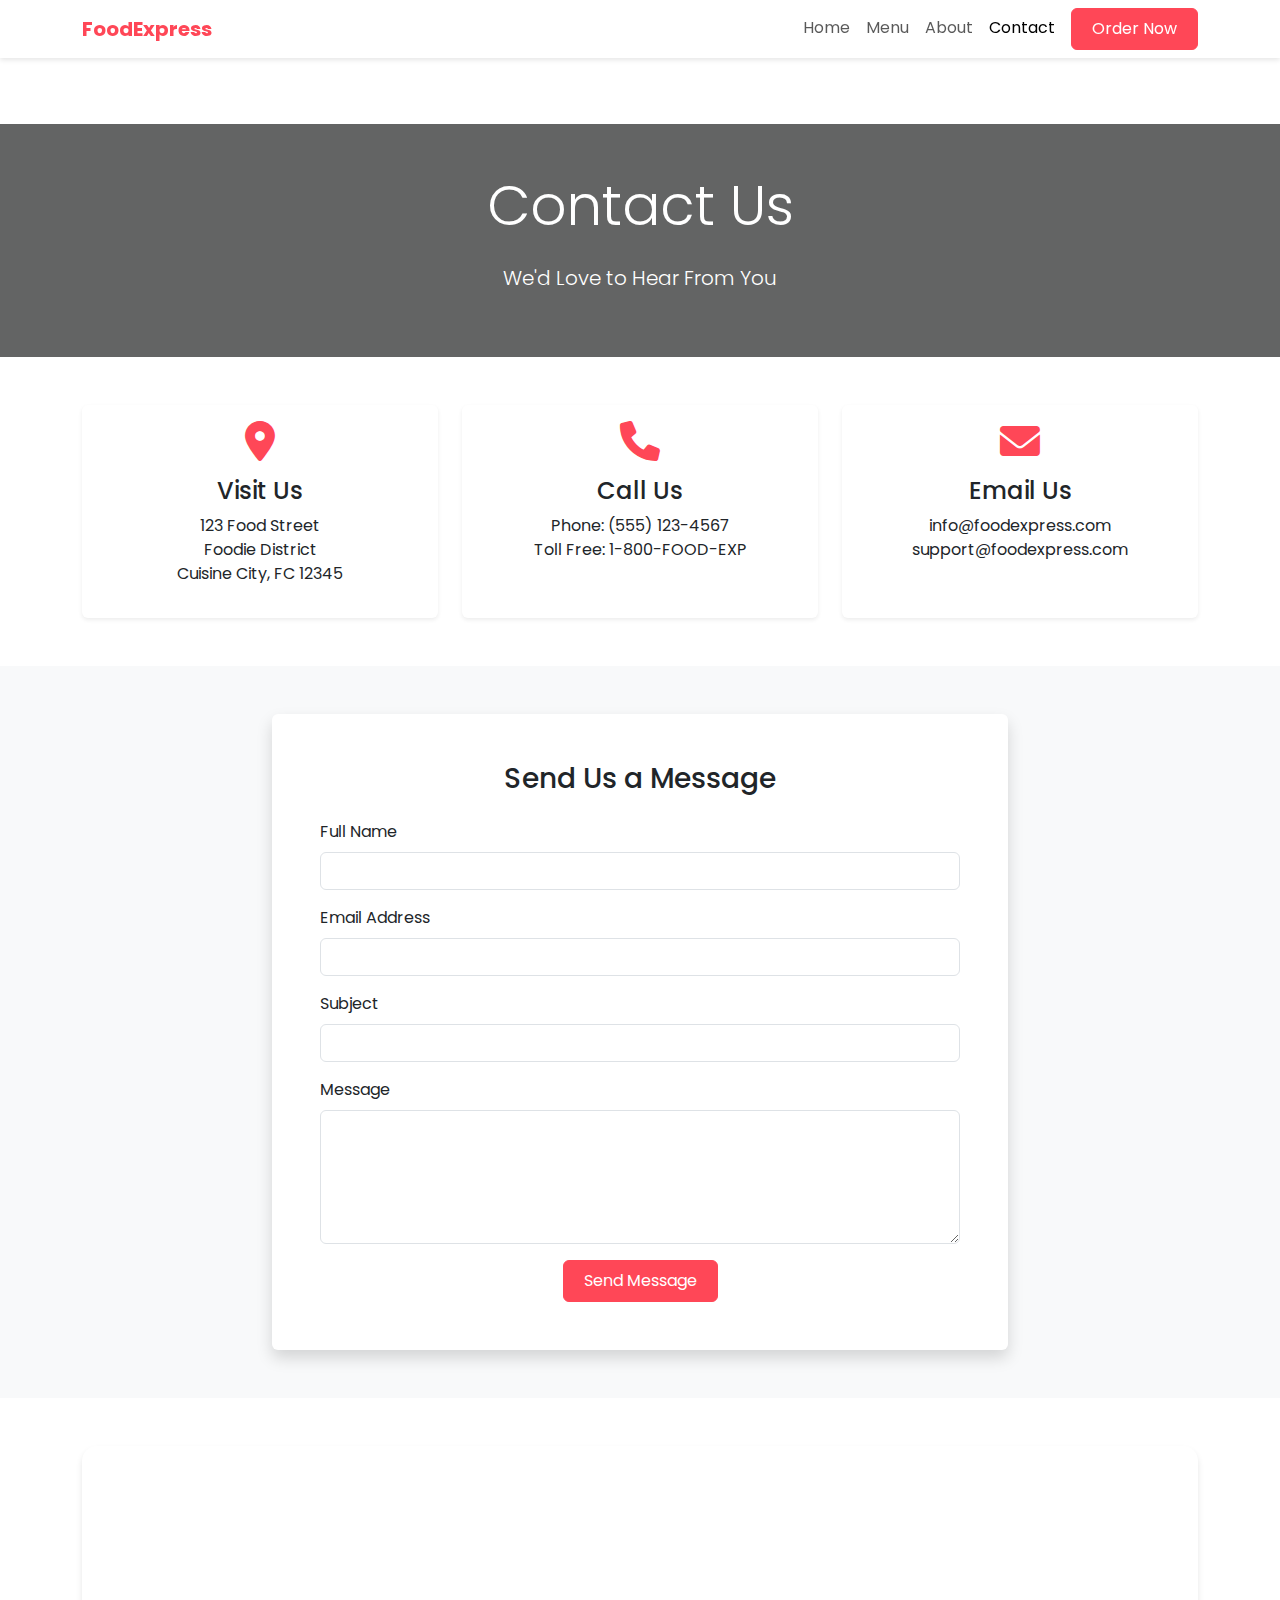
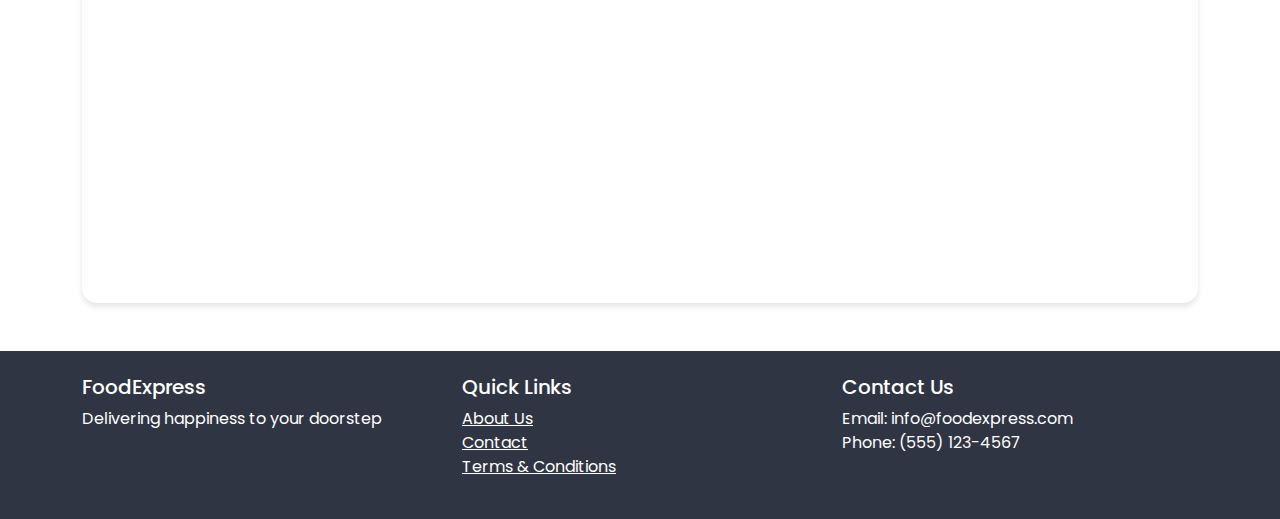
<file: contact.html>
<!DOCTYPE html>
<html lang="en">
<head>
    <meta charset="UTF-8">
    <meta name="viewport" content="width=device-width, initial-scale=1.0">
    <title>Contact Us - FoodExpress</title>
    <!-- Bootstrap CSS -->
    <link href="https://cdn.jsdelivr.net/npm/bootstrap@5.3.0/dist/css/bootstrap.min.css" rel="stylesheet">
    <!-- Font Awesome -->
    <link rel="stylesheet" href="https://cdnjs.cloudflare.com/ajax/libs/font-awesome/6.0.0/css/all.min.css">
    <!-- Google Fonts -->
    <link href="https://fonts.googleapis.com/css2?family=Poppins:wght@300;400;500;600;700&display=swap" rel="stylesheet">
    <!-- Custom CSS -->
    <link rel="stylesheet" href="styles.css">
</head>
<body>
    <!-- Navbar -->
    <nav class="navbar navbar-expand-lg navbar-light bg-white fixed-top">
        <div class="container">
            <a class="navbar-brand" href="index.html">FoodExpress</a>
            <button class="navbar-toggler" type="button" data-bs-toggle="collapse" data-bs-target="#navbarNav">
                <span class="navbar-toggler-icon"></span>
            </button>
            <div class="collapse navbar-collapse" id="navbarNav">
                <ul class="navbar-nav ms-auto">
                    <li class="nav-item">
                        <a class="nav-link" href="index.html">Home</a>
                    </li>
                    <li class="nav-item">
                        <a class="nav-link" href="menu.html">Menu</a>
                    </li>
                    <li class="nav-item">
                        <a class="nav-link" href="about.html">About</a>
                    </li>
                    <li class="nav-item">
                        <a class="nav-link active" href="contact.html">Contact</a>
                    </li>
                    <li class="nav-item">
                        <a class="btn btn-primary ms-2" href="order.html">Order Now</a>
                    </li>
                </ul>
            </div>
        </div>
    </nav>

    <!-- Contact Header -->
    <section class="page-header py-5 bg-light mt-5">
        <div class="container">
            <h1 class="display-4 text-center mb-4">Contact Us</h1>
            <p class="lead text-center">We'd Love to Hear From You</p>
        </div>
    </section>

    <!-- Contact Information -->
    <section class="py-5">
        <div class="container">
            <div class="row g-4">
                <div class="col-md-4">
                    <div class="card h-100 border-0 shadow-sm">
                        <div class="card-body text-center">
                            <i class="fas fa-map-marker-alt feature-icon mb-3"></i>
                            <h4>Visit Us</h4>
                            <p>123 Food Street<br>Foodie District<br>Cuisine City, FC 12345</p>
                        </div>
                    </div>
                </div>
                <div class="col-md-4">
                    <div class="card h-100 border-0 shadow-sm">
                        <div class="card-body text-center">
                            <i class="fas fa-phone feature-icon mb-3"></i>
                            <h4>Call Us</h4>
                            <p>Phone: (555) 123-4567<br>Toll Free: 1-800-FOOD-EXP</p>
                        </div>
                    </div>
                </div>
                <div class="col-md-4">
                    <div class="card h-100 border-0 shadow-sm">
                        <div class="card-body text-center">
                            <i class="fas fa-envelope feature-icon mb-3"></i>
                            <h4>Email Us</h4>
                            <p>info@foodexpress.com<br>support@foodexpress.com</p>
                        </div>
                    </div>
                </div>
            </div>
        </div>
    </section>

    <!-- Contact Form -->
    <section class="py-5 bg-light">
        <div class="container">
            <div class="row justify-content-center">
                <div class="col-md-8">
                    <div class="card border-0 shadow">
                        <div class="card-body p-5">
                            <h3 class="text-center mb-4">Send Us a Message</h3>
                            <form id="contactForm">
                                <div class="mb-3">
                                    <label for="name" class="form-label">Full Name</label>
                                    <input type="text" class="form-control" id="name" required>
                                </div>
                                <div class="mb-3">
                                    <label for="email" class="form-label">Email Address</label>
                                    <input type="email" class="form-control" id="email" required>
                                </div>
                                <div class="mb-3">
                                    <label for="subject" class="form-label">Subject</label>
                                    <input type="text" class="form-control" id="subject" required>
                                </div>
                                <div class="mb-3">
                                    <label for="message" class="form-label">Message</label>
                                    <textarea class="form-control" id="message" rows="5" required></textarea>
                                </div>
                                <div class="text-center">
                                    <button type="submit" class="btn btn-primary">Send Message</button>
                                </div>
                            </form>
                        </div>
                    </div>
                </div>
            </div>
        </div>
    </section>

    <!-- Map Section -->
    <section class="py-5">
        <div class="container">
            <div class="row">
                <div class="col-12">
                    <div class="map-container">
                        <iframe 
                            src="https://www.google.com/maps/embed?pb=!1m18!1m12!1m3!1d3022.1!2d-73.98!3d40.75!2m3!1f0!2f0!3f0!3m2!1i1024!2i768!4f13.1!3m3!1m2!1s0x0%3A0x0!2zNDDCsDQ1JzAwLjAiTiA3M8KwNTgnNDguMCJX!5e0!3m2!1sen!2sus!4v1234567890"
                            width="100%" 
                            height="450" 
                            style="border:0;" 
                            allowfullscreen="" 
                            loading="lazy">
                        </iframe>
                    </div>
                </div>
            </div>
        </div>
    </section>

    <!-- Footer -->
    <footer class="footer py-4">
        <div class="container">
            <div class="row">
                <div class="col-md-4">
                    <h5>FoodExpress</h5>
                    <p>Delivering happiness to your doorstep</p>
                </div>
                <div class="col-md-4">
                    <h5>Quick Links</h5>
                    <ul class="list-unstyled">
                        <li><a href="about.html" class="text-white">About Us</a></li>
                        <li><a href="contact.html" class="text-white">Contact</a></li>
                        <li><a href="#" class="text-white">Terms & Conditions</a></li>
                    </ul>
                </div>
                <div class="col-md-4">
                    <h5>Contact Us</h5>
                    <p>Email: info@foodexpress.com<br>
                    Phone: (555) 123-4567</p>
                </div>
            </div>
        </div>
    </footer>

    <!-- Bootstrap JS and Popper.js -->
    <script src="https://cdn.jsdelivr.net/npm/bootstrap@5.3.0/dist/js/bootstrap.bundle.min.js"></script>
    <!-- Custom JavaScript -->
    <script src="contact.js"></script>
</body>
</html>
</file>
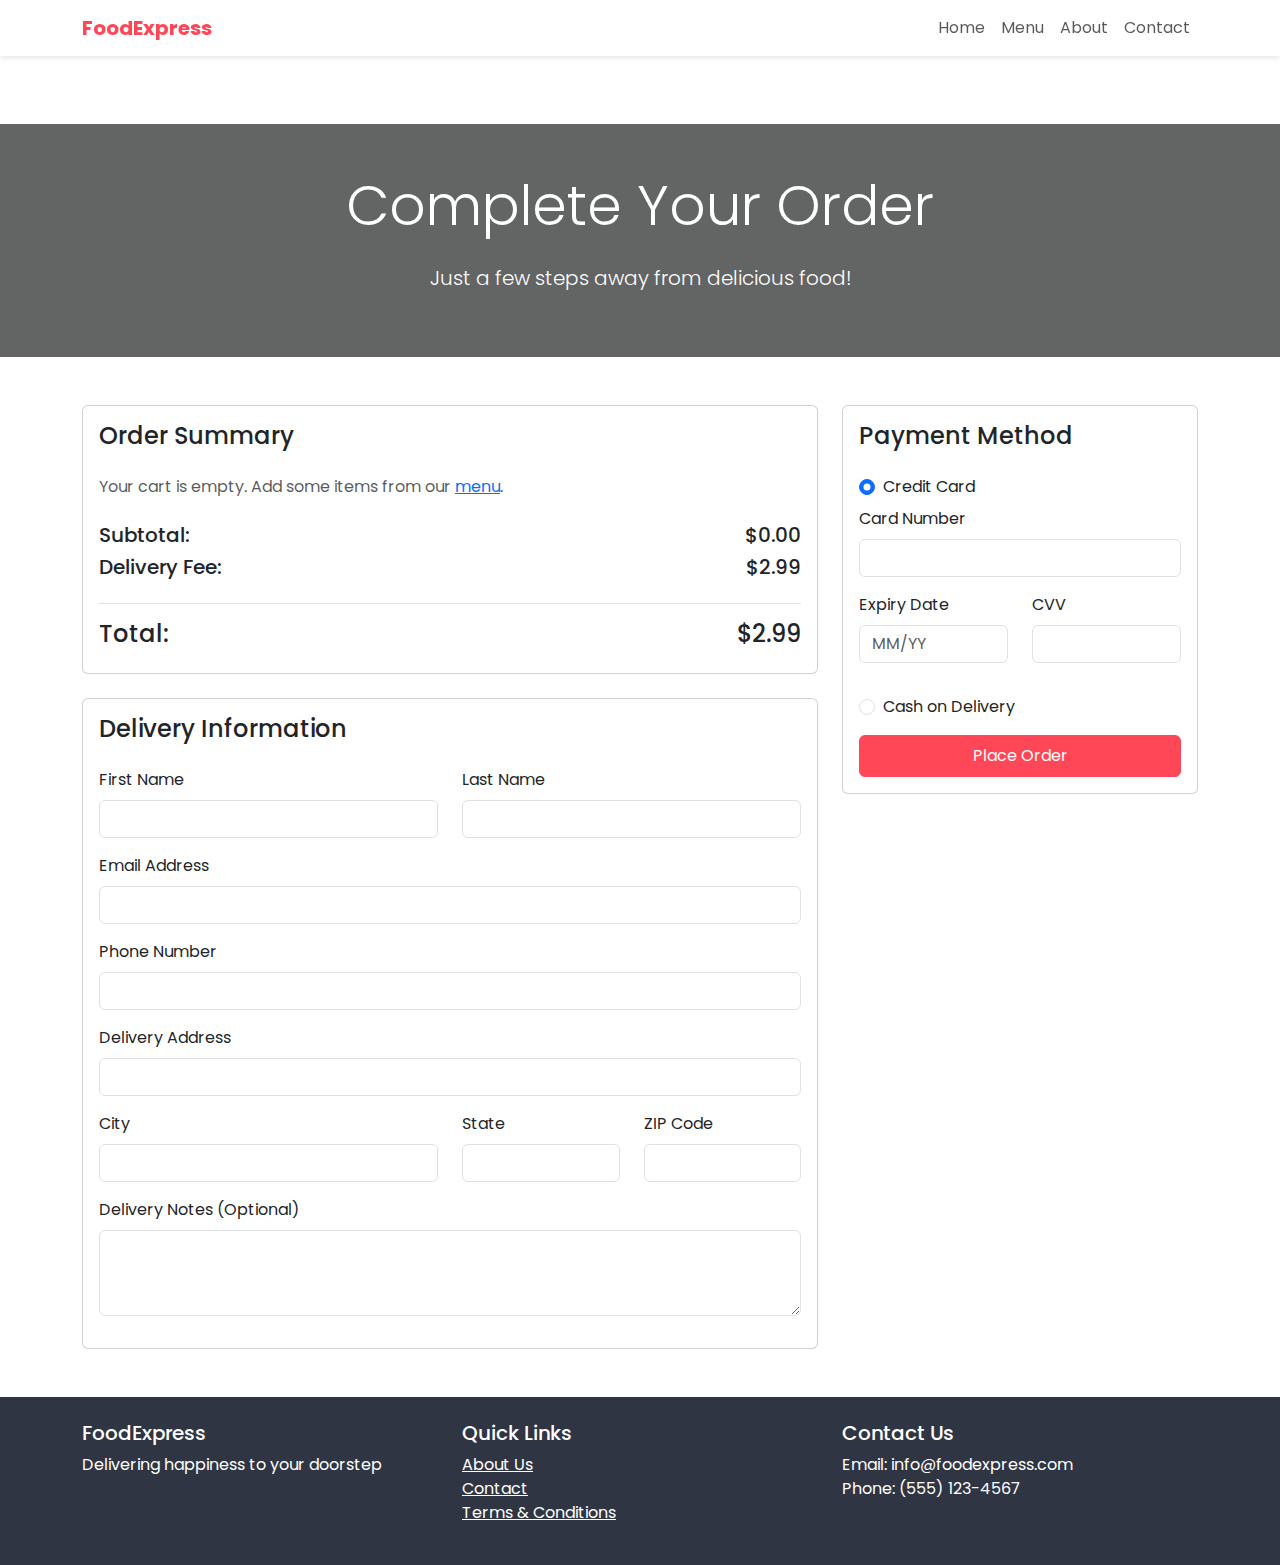
<file: order.html>
<!DOCTYPE html>
<html lang="en">
<head>
    <meta charset="UTF-8">
    <meta name="viewport" content="width=device-width, initial-scale=1.0">
    <title>Order Now - FoodExpress</title>
    <!-- Bootstrap CSS -->
    <link href="https://cdn.jsdelivr.net/npm/bootstrap@5.3.0/dist/css/bootstrap.min.css" rel="stylesheet">
    <!-- Font Awesome -->
    <link rel="stylesheet" href="https://cdnjs.cloudflare.com/ajax/libs/font-awesome/6.0.0/css/all.min.css">
    <!-- Google Fonts -->
    <link href="https://fonts.googleapis.com/css2?family=Poppins:wght@300;400;500;600;700&display=swap" rel="stylesheet">
    <!-- Custom CSS -->
    <link rel="stylesheet" href="styles.css">
</head>
<body>
    <!-- Navbar -->
    <nav class="navbar navbar-expand-lg navbar-light bg-white fixed-top">
        <div class="container">
            <a class="navbar-brand" href="index.html">FoodExpress</a>
            <button class="navbar-toggler" type="button" data-bs-toggle="collapse" data-bs-target="#navbarNav">
                <span class="navbar-toggler-icon"></span>
            </button>
            <div class="collapse navbar-collapse" id="navbarNav">
                <ul class="navbar-nav ms-auto">
                    <li class="nav-item">
                        <a class="nav-link" href="index.html">Home</a>
                    </li>
                    <li class="nav-item">
                        <a class="nav-link" href="menu.html">Menu</a>
                    </li>
                    <li class="nav-item">
                        <a class="nav-link" href="about.html">About</a>
                    </li>
                    <li class="nav-item">
                        <a class="nav-link" href="contact.html">Contact</a>
                    </li>
                </ul>
            </div>
        </div>
    </nav>

    <!-- Order Header -->
    <section class="page-header py-5 bg-light mt-5">
        <div class="container">
            <h1 class="display-4 text-center mb-4">Complete Your Order</h1>
            <p class="lead text-center">Just a few steps away from delicious food!</p>
        </div>
    </section>

    <!-- Order Section -->
    <section class="py-5">
        <div class="container">
            <div class="row">
                <!-- Order Summary -->
                <div class="col-md-8">
                    <div class="card mb-4">
                        <div class="card-body">
                            <h4 class="mb-4">Order Summary</h4>
                            <div id="orderItems">
                                <!-- Order items will be populated by JavaScript -->
                            </div>
                            <div class="d-flex justify-content-between mt-4">
                                <h5>Subtotal:</h5>
                                <h5 id="subtotal">$0.00</h5>
                            </div>
                            <div class="d-flex justify-content-between">
                                <h5>Delivery Fee:</h5>
                                <h5 id="deliveryFee">$2.99</h5>
                            </div>
                            <div class="d-flex justify-content-between border-top pt-3 mt-3">
                                <h4>Total:</h4>
                                <h4 id="total">$0.00</h4>
                            </div>
                        </div>
                    </div>

                    <!-- Delivery Information -->
                    <div class="card">
                        <div class="card-body">
                            <h4 class="mb-4">Delivery Information</h4>
                            <form id="orderForm">
                                <div class="row">
                                    <div class="col-md-6 mb-3">
                                        <label for="firstName" class="form-label">First Name</label>
                                        <input type="text" class="form-control" id="firstName" required>
                                    </div>
                                    <div class="col-md-6 mb-3">
                                        <label for="lastName" class="form-label">Last Name</label>
                                        <input type="text" class="form-control" id="lastName" required>
                                    </div>
                                </div>
                                <div class="mb-3">
                                    <label for="email" class="form-label">Email Address</label>
                                    <input type="email" class="form-control" id="email" required>
                                </div>
                                <div class="mb-3">
                                    <label for="phone" class="form-label">Phone Number</label>
                                    <input type="tel" class="form-control" id="phone" required>
                                </div>
                                <div class="mb-3">
                                    <label for="address" class="form-label">Delivery Address</label>
                                    <input type="text" class="form-control" id="address" required>
                                </div>
                                <div class="row">
                                    <div class="col-md-6 mb-3">
                                        <label for="city" class="form-label">City</label>
                                        <input type="text" class="form-control" id="city" required>
                                    </div>
                                    <div class="col-md-3 mb-3">
                                        <label for="state" class="form-label">State</label>
                                        <input type="text" class="form-control" id="state" required>
                                    </div>
                                    <div class="col-md-3 mb-3">
                                        <label for="zipCode" class="form-label">ZIP Code</label>
                                        <input type="text" class="form-control" id="zipCode" required>
                                    </div>
                                </div>
                                <div class="mb-3">
                                    <label for="notes" class="form-label">Delivery Notes (Optional)</label>
                                    <textarea class="form-control" id="notes" rows="3"></textarea>
                                </div>
                            </form>
                        </div>
                    </div>
                </div>

                <!-- Payment Section -->
                <div class="col-md-4">
                    <div class="card">
                        <div class="card-body">
                            <h4 class="mb-4">Payment Method</h4>
                            <div class="mb-3">
                                <div class="form-check mb-2">
                                    <input class="form-check-input" type="radio" name="paymentMethod" id="creditCard" checked>
                                    <label class="form-check-label" for="creditCard">
                                        Credit Card
                                    </label>
                                </div>
                                <div id="creditCardForm">
                                    <div class="mb-3">
                                        <label for="cardNumber" class="form-label">Card Number</label>
                                        <input type="text" class="form-control" id="cardNumber" required>
                                    </div>
                                    <div class="row">
                                        <div class="col-md-6 mb-3">
                                            <label for="expiryDate" class="form-label">Expiry Date</label>
                                            <input type="text" class="form-control" id="expiryDate" placeholder="MM/YY" required>
                                        </div>
                                        <div class="col-md-6 mb-3">
                                            <label for="cvv" class="form-label">CVV</label>
                                            <input type="text" class="form-control" id="cvv" required>
                                        </div>
                                    </div>
                                </div>
                            </div>
                            <div class="form-check mb-3">
                                <input class="form-check-input" type="radio" name="paymentMethod" id="cashOnDelivery">
                                <label class="form-check-label" for="cashOnDelivery">
                                    Cash on Delivery
                                </label>
                            </div>
                            <button type="button" class="btn btn-primary w-100" onclick="placeOrder()">Place Order</button>
                        </div>
                    </div>
                </div>
            </div>
        </div>
    </section>

    <!-- Footer -->
    <footer class="footer py-4">
        <div class="container">
            <div class="row">
                <div class="col-md-4">
                    <h5>FoodExpress</h5>
                    <p>Delivering happiness to your doorstep</p>
                </div>
                <div class="col-md-4">
                    <h5>Quick Links</h5>
                    <ul class="list-unstyled">
                        <li><a href="about.html" class="text-white">About Us</a></li>
                        <li><a href="contact.html" class="text-white">Contact</a></li>
                        <li><a href="#" class="text-white">Terms & Conditions</a></li>
                    </ul>
                </div>
                <div class="col-md-4">
                    <h5>Contact Us</h5>
                    <p>Email: info@foodexpress.com<br>
                    Phone: (555) 123-4567</p>
                </div>
            </div>
        </div>
    </footer>

    <!-- Bootstrap JS and Popper.js -->
    <script src="https://cdn.jsdelivr.net/npm/bootstrap@5.3.0/dist/js/bootstrap.bundle.min.js"></script>
    <!-- Custom JavaScript -->
    <script src="order.js"></script>
</body>
</html>
</file>
<file: styles.css>
/* Custom CSS for Food Delivery Website */
:root {
    --primary-color: #ff4757;
    --secondary-color: #2f3542;
    --shadow-color: rgba(0, 0, 0, 0.1);
}

body {
    font-family: 'Poppins', sans-serif;
    overflow-x: hidden;
    padding-top: 76px; /* Account for fixed navbar */
}

/* Navbar Styles */
.navbar {
    box-shadow: 0 2px 5px rgba(0, 0, 0, 0.1);
    background: rgba(255, 255, 255, 0.98) !important;
}

.navbar-brand {
    font-weight: 700;
    color: var(--primary-color) !important;
}

/* Hero Section */
.hero-section {
    min-height: 90vh;
    background: linear-gradient(rgba(0, 0, 0, 0.6), rgba(0, 0, 0, 0.6)),
                url('https://images.unsplash.com/photo-1504674900247-0877df9cc836?auto=format&fit=crop&q=80') center/cover;
    color: white;
}

/* Features Section */
.feature-card {
    transition: transform 0.3s ease;
    cursor: pointer;
}

.feature-card:hover {
    transform: translateY(-5px);
}

.feature-icon {
    font-size: 2.5rem;
    color: var(--primary-color);
}

/* Popular Dishes */
.dish-card {
    border: none;
    border-radius: 15px;
    overflow: hidden;
    transition: transform 0.3s ease;
    box-shadow: 0 4px 15px var(--shadow-color);
}

.dish-card:hover {
    transform: translateY(-5px);
}

.dish-img {
    height: 200px;
    object-fit: cover;
}

/* CTA Section */
.cta-section {
    background-color: var(--primary-color);
    color: white;
}

/* Footer */
.footer {
    background-color: var(--secondary-color);
    color: white;
}

/* Custom Buttons */
.btn-primary {
    background-color: var(--primary-color);
    border-color: var(--primary-color);
    padding: 8px 20px;
    transition: all 0.3s ease;
}

.btn-primary:hover {
    background-color: #ff3447;
    border-color: #ff3447;
    transform: translateY(-2px);
}

.btn-outline-primary {
    color: var(--primary-color);
    border-color: var(--primary-color);
}

.btn-outline-primary:hover {
    background-color: var(--primary-color);
    border-color: var(--primary-color);
}

/* Animations */
.animate-up {
    animation: fadeInUp 0.5s ease-out;
}

@keyframes fadeInUp {
    from {
        opacity: 0;
        transform: translateY(20px);
    }
    to {
        opacity: 1;
        transform: translateY(0);
    }
}

/* Notifications */
.notification {
    position: fixed;
    top: 85px;
    right: 20px;
    z-index: 2000;
    min-width: 300px;
    padding: 15px 20px;
    border-radius: 8px;
    background: #28a745;
    color: white;
    box-shadow: 0 4px 15px var(--shadow-color);
    transform: translateY(-100%);
    opacity: 0;
    animation: slideIn 0.3s ease forwards;
    display: flex;
    align-items: center;
    justify-content: space-between;
}

.notification i {
    margin-right: 10px;
    font-size: 1.2em;
}

.notification .close-btn {
    background: none;
    border: none;
    color: white;
    opacity: 0.7;
    cursor: pointer;
    padding: 0 5px;
    font-size: 1.2em;
    transition: opacity 0.2s ease;
}

.notification .close-btn:hover {
    opacity: 1;
}

@keyframes slideIn {
    0% {
        transform: translateY(-100%);
        opacity: 0;
    }
    100% {
        transform: translateY(0);
        opacity: 1;
    }
}

@keyframes slideOut {
    0% {
        transform: translateY(0);
        opacity: 1;
    }
    100% {
        transform: translateY(-100%);
        opacity: 0;
    }
}

.notification.hide {
    animation: slideOut 0.3s ease forwards;
}

/* Menu Page Styles */
.category-buttons {
    display: flex;
    flex-wrap: wrap;
    gap: 10px;
    justify-content: center;
}

.menu-item {
    transition: transform 0.3s ease;
}

.menu-item:hover {
    transform: translateY(-5px);
}

/* About Page Styles */
.team-card {
    border: none;
    border-radius: 15px;
    overflow: hidden;
    transition: transform 0.3s ease;
}

.team-card:hover {
    transform: translateY(-5px);
}

.team-card img {
    height: 300px;
    object-fit: cover;
}

/* Contact Page Styles */
.map-container {
    border-radius: 15px;
    overflow: hidden;
    box-shadow: 0 4px 6px rgba(0, 0, 0, 0.1);
}

/* Order Page Styles */
.order-item {
    padding: 15px;
    border-bottom: 1px solid #eee;
}

.order-item:last-child {
    border-bottom: none;
}

/* Cart Styles */
.cart-preview {
    height: 100vh;
    background: #fff;
    box-shadow: -5px 0 15px var(--shadow-color);
    display: flex;
    flex-direction: column;
}

.cart-items-container {
    flex-grow: 1;
    overflow-y: auto;
    scrollbar-width: thin;
    scrollbar-color: var(--primary-color) #f1f1f1;
}

.cart-items-container::-webkit-scrollbar {
    width: 6px;
}

.cart-items-container::-webkit-scrollbar-track {
    background: #f1f1f1;
    border-radius: 3px;
}

.cart-items-container::-webkit-scrollbar-thumb {
    background: var(--primary-color);
    border-radius: 3px;
}

.cart-item {
    padding: 12px;
    border-radius: 8px;
    background: #f8f9fa;
    transition: transform 0.2s ease;
}

.cart-item:hover {
    transform: translateX(-5px);
    background: #f1f3f5;
}

.cart-total {
    background: #fff;
    position: sticky;
    bottom: 0;
}

#cartButton {
    transition: transform 0.2s ease;
}

#cartButton:hover {
    transform: scale(1.05);
}

#cartCount {
    font-size: 0.7rem;
    padding: 0.25rem 0.4rem;
}

/* Form Styles */
.form-control:focus {
    border-color: var(--primary-color);
    box-shadow: 0 0 0 0.2rem rgba(255, 71, 87, 0.25);
}

/* Page Header */
.page-header {
    background: linear-gradient(rgba(0, 0, 0, 0.6), rgba(0, 0, 0, 0.6)),
                url('https://images.unsplash.com/photo-1515003197210-e0cd71810b5f?auto=format&fit=crop&q=80') center/cover;
    color: white;
    padding: 100px 0;
}

/* Responsive Adjustments */
@media (max-width: 768px) {
    .cart-preview {
        width: 100% !important;
    }

    .category-buttons {
        flex-direction: column;
    }

    .category-buttons .btn {
        width: 100%;
    }
}
</file>
